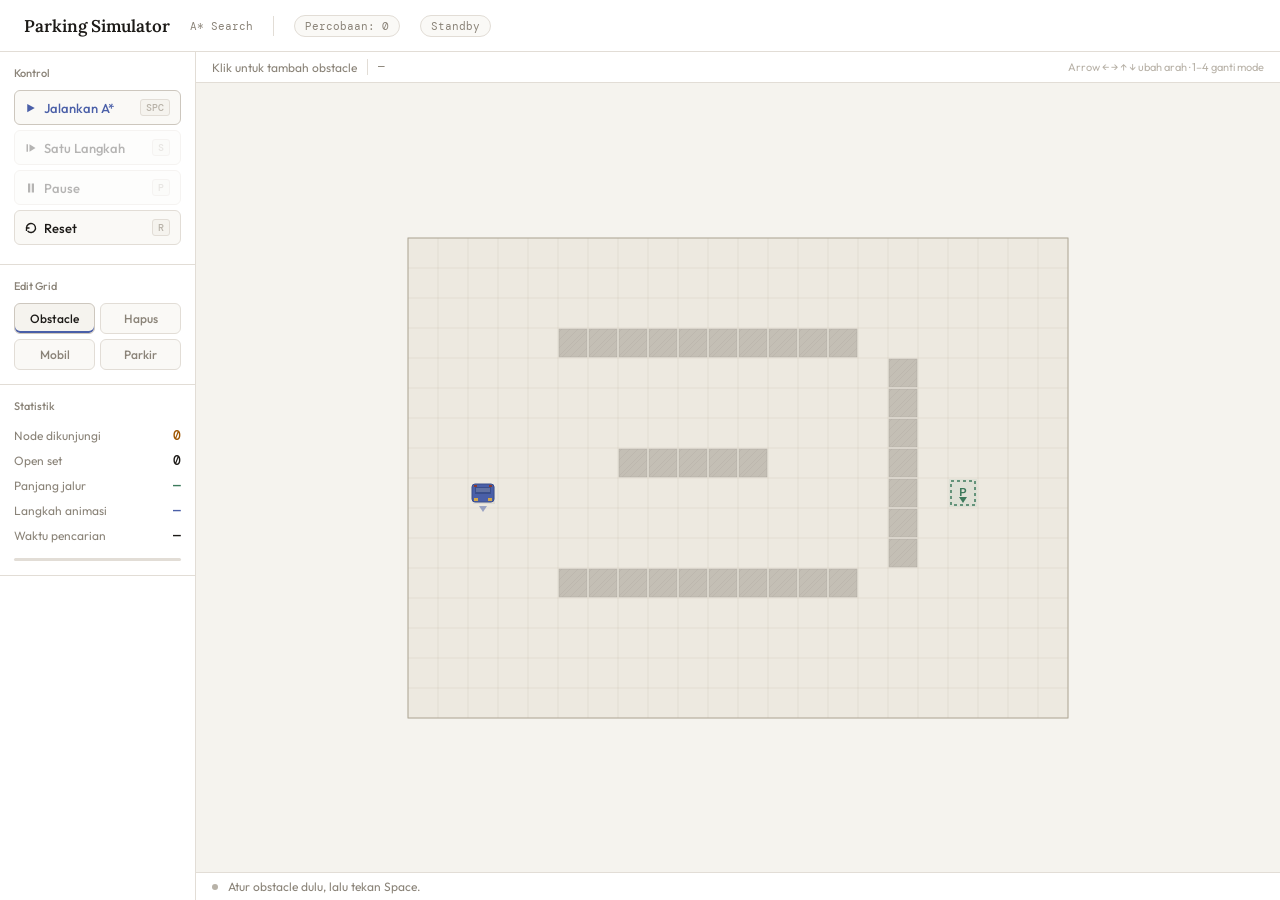
<file: index.html>
<!DOCTYPE html>
<html lang="id">
<head>
    <meta charset="UTF-8">
    <meta name="viewport" content="width=device-width, initial-scale=1.0">
    <title>Autonomous Parking — A* Search</title>
    <link href="https://fonts.googleapis.com/css2?family=Lora:wght@400;600&family=DM+Mono:wght@400;500&family=Outfit:wght@300;400;500;600&display=swap" rel="stylesheet">
    <link rel="stylesheet" href="style.css">
</head>
<body>

    <header>
        <span class="logo-title">Parking Simulator</span>
        <span class="logo-sub">A* Search</span>
        <div class="sep"></div>
        <span class="chip" id="h-trial">Percobaan: 0</span>
        <span class="chip" id="h-status">Standby</span>
        
    </header>

    <div class="layout">
        <div class="sidebar">
            <div class="ss">
                <div class="sl">Kontrol</div>
                <button class="btn run" id="btn-run">
                    <svg width="12" height="12" viewBox="0 0 16 16" fill="currentColor"><path d="M3 2.5l10 5.5-10 5.5V2.5z"/></svg>
                    Jalankan A*
                    <span class="kbd">SPC</span>
                </button>
                <button class="btn" id="btn-step" disabled>
                    <svg width="12" height="12" viewBox="0 0 16 16" fill="currentColor"><path d="M2 3h2v10H2V3zm4 0l8 5-8 5V3z"/></svg>
                    Satu Langkah
                    <span class="kbd">S</span>
                </button>
                <button class="btn" id="btn-pause" disabled>
                    <svg width="12" height="12" viewBox="0 0 16 16" fill="currentColor" id="picon"><path d="M4 2h3v12H4V2zm5 0h3v12H9V2z"/></svg>
                    <span id="plabel">Pause</span>
                    <span class="kbd">P</span>
                </button>
                <button class="btn" id="btn-reset">
                    <svg width="12" height="12" viewBox="0 0 16 16" fill="none" stroke="currentColor" stroke-width="1.8"><path d="M2 8a6 6 0 1 1 1.5 4"/><path d="M2 12V8h4"/></svg>
                    Reset
                    <span class="kbd">R</span>
                </button>
            </div>

            <div class="ss">
                <div class="sl">Edit Grid</div>
                <div class="tgrid">
                    <div class="tbtn on" id="t-obs">Obstacle</div>
                    <div class="tbtn" id="t-era">Hapus</div>
                    <div class="tbtn" id="t-car">Mobil</div>
                    <div class="tbtn" id="t-goal">Parkir</div>
                </div>
            </div>

            <div class="ss">
                <div class="sl">Statistik</div>
                <div class="stat"><span class="sk">Node dikunjungi</span><span class="sv a" id="s-exp">0</span></div>
                <div class="stat"><span class="sk">Open set</span><span class="sv" id="s-open">0</span></div>
                <div class="stat"><span class="sk">Panjang jalur</span><span class="sv g" id="s-path">—</span></div>
                <div class="stat"><span class="sk">Langkah animasi</span><span class="sv b" id="s-step">—</span></div>
                <div class="stat"><span class="sk">Waktu pencarian</span><span class="sv" id="s-time">—</span></div>
                <div class="prog"><div class="prog-i" id="prog"></div></div>
            </div>
        </div>

        <div class="canvas-wrap">
            <div class="ctbar">
                <span id="tool-hint">Klik untuk tambah obstacle</span>
                <div class="ctsep"></div>
                <span id="cpos">—</span>
                <span style="margin-left:auto;font-size:11px;color:var(--faint)">Arrow ← → ↑ ↓ ubah arah · 1–4 ganti mode</span>
            </div>
            <div class="canvas-scroll">
                <canvas id="cv"></canvas>
            </div>
            <div class="sbar">
                <div class="dot" id="dot"></div>
                <span id="smsg">Atur obstacle dulu, lalu tekan Space.</span>
            </div>
        </div>
    </div>

    <script src="app.js"></script>
</body>
</html>
</file>
<file: style.css>
*, *::before, *::after { 
    box-sizing: border-box; 
    margin: 0; 
    padding: 0; 
}

:root {
    --bg: #f5f3ee;
    --surface: #ffffff;
    --panel: #faf9f6;
    --border: #e2ddd6;
    --border2: #cdc7be;
    --text: #1c1a17;
    --muted: #8a8378;
    --faint: #b8b2a8;
    --blue: #4a5fa8;
    --blue-bg: #eef0f8;
    --blue-border: #c4cadf;
    --green: #3d7a5c;
    --green-bg: #eaf3ec;
    --green-border: #b0cfba;
    --amber: #9e5500;
    --amber-bg: #fdf0e0;
    --amber-border: #e8c490;
    --red: #8c3a2e;
    --red-bg: #f7ebe9;
    --red-border: #d9b0ab;
    --radius: 6px;
}

body {
    background: var(--bg);
    color: var(--text);
    font-family: 'Outfit', sans-serif;
    height: 100vh;
    display: flex;
    flex-direction: column;
    overflow: hidden;
}

header {
    background: var(--surface);
    border-bottom: 1px solid var(--border);
    padding: 0 24px;
    height: 52px;
    display: flex;
    align-items: center;
    gap: 20px;
    flex-shrink: 0;
}

.logo-title { font-family: 'Lora', serif; font-size: 17px; font-weight: 600; color: var(--text); }
.logo-sub   { font-family: 'DM Mono', monospace; font-size: 11px; color: var(--muted); }
.sep { width: 1px; height: 20px; background: var(--border); }

.chip {
    font-family: 'DM Mono', monospace;
    font-size: 11px;
    padding: 3px 10px;
    border-radius: 20px;
    border: 1px solid var(--border);
    color: var(--muted);
    background: var(--panel);
}
.chip.active { background: var(--blue-bg);  color: var(--blue);  border-color: var(--blue-border); }
.chip.done   { background: var(--green-bg); color: var(--green); border-color: var(--green-border); }
.chip.fail   { background: var(--red-bg);   color: var(--red);   border-color: var(--red-border); }
.header-meta { margin-left: auto; font-size: 12px; color: var(--faint); font-family: 'DM Mono', monospace; }

.layout {
    flex: 1;
    display: grid;
    grid-template-columns: 196px 1fr;
    overflow: hidden;
}

.sidebar {
    background: var(--surface);
    border-right: 1px solid var(--border);
    display: flex;
    flex-direction: column;
    overflow-y: auto;
}

.ss { padding: 14px 14px; border-bottom: 1px solid var(--border); }
.sl { font-size: 11px; font-weight: 500; color: var(--muted); margin-bottom: 10px; }

.btn {
    display: flex;
    align-items: center;
    gap: 7px;
    width: 100%;
    padding: 8px 10px;
    border-radius: var(--radius);
    border: 1px solid var(--border);
    background: var(--panel);
    color: var(--text);
    font-family: 'Outfit', sans-serif;
    font-size: 13px;
    font-weight: 500;
    cursor: pointer;
    transition: background 0.12s, border-color 0.12s;
    margin-bottom: 5px;
    text-align: left;
}
.btn:hover    { background: var(--bg); border-color: var(--border2); }
.btn:active   { transform: scale(0.99); }
.btn:disabled { opacity: 0.32; cursor: not-allowed; }

.btn.run { border-color: var(--border2); color: var(--blue); }
.btn.run:hover { background: var(--bg); border-color: var(--blue-border); }

.kbd {
    margin-left: auto;
    font-family: 'DM Mono', monospace;
    font-size: 10px;
    color: var(--faint);
    background: var(--bg);
    border: 1px solid var(--border);
    padding: 1px 5px;
    border-radius: 3px;
}

.tgrid { display: grid; grid-template-columns: 1fr 1fr; gap: 5px; }
.tbtn {
    padding: 7px 4px;
    border-radius: var(--radius);
    border: 1px solid var(--border);
    background: var(--panel);
    font-family: 'Outfit', sans-serif;
    font-size: 12px;
    font-weight: 500;
    color: var(--muted);
    cursor: pointer;
    text-align: center;
    transition: all 0.12s;
}
.tbtn:hover { background: var(--bg); color: var(--text); border-color: var(--border2); }
.tbtn.on {
    color: var(--text);
    border-color: var(--border2);
    background: var(--bg);
    box-shadow: inset 0 -2px 0 var(--blue);
}

.stat { display: flex; justify-content: space-between; align-items: baseline; padding: 4px 0; }
.sk { font-size: 12px; color: var(--muted); }
.sv { font-family: 'DM Mono', monospace; font-size: 13px; font-weight: 500; color: var(--text); }
.sv.b { color: var(--blue); }
.sv.g { color: var(--green); }
.sv.a { color: var(--amber); }

.prog { height: 3px; background: var(--border); border-radius: 2px; margin-top: 10px; overflow: hidden; }
.prog-i { height: 100%; width: 0%; border-radius: 2px; background: var(--blue); transition: width 0.15s; }

.canvas-wrap {
    display: flex;
    flex-direction: column;
    overflow: hidden;
    background: var(--bg);
}

.ctbar {
    background: var(--surface);
    border-bottom: 1px solid var(--border);
    padding: 7px 16px;
    display: flex;
    align-items: center;
    gap: 10px;
    font-size: 12px;
    color: var(--muted);
    flex-shrink: 0;
}
.ctsep { width: 1px; height: 16px; background: var(--border); }
#cpos { font-family: 'DM Mono', monospace; font-size: 11px; }

.canvas-scroll {
    flex: 1;
    overflow: auto;
    display: flex;
    align-items: center;
    justify-content: center;
    padding: 20px;
}

canvas { display: block; cursor: crosshair; }

.sbar {
    background: var(--surface);
    border-top: 1px solid var(--border);
    padding: 6px 16px;
    display: flex;
    align-items: center;
    gap: 10px;
    font-size: 12px;
    color: var(--muted);
    flex-shrink: 0;
}

.dot { width: 6px; height: 6px; border-radius: 50%; background: var(--faint); flex-shrink: 0; }
.dot.searching { background: var(--amber); animation: blink 0.9s infinite; }
.dot.animating { background: var(--blue);  animation: blink 0.9s infinite; }
.dot.done      { background: var(--green); }
.dot.fail      { background: var(--red); }

@keyframes blink { 0%, 100% { opacity: 1; } 50% { opacity: 0.3; } }
</file>
